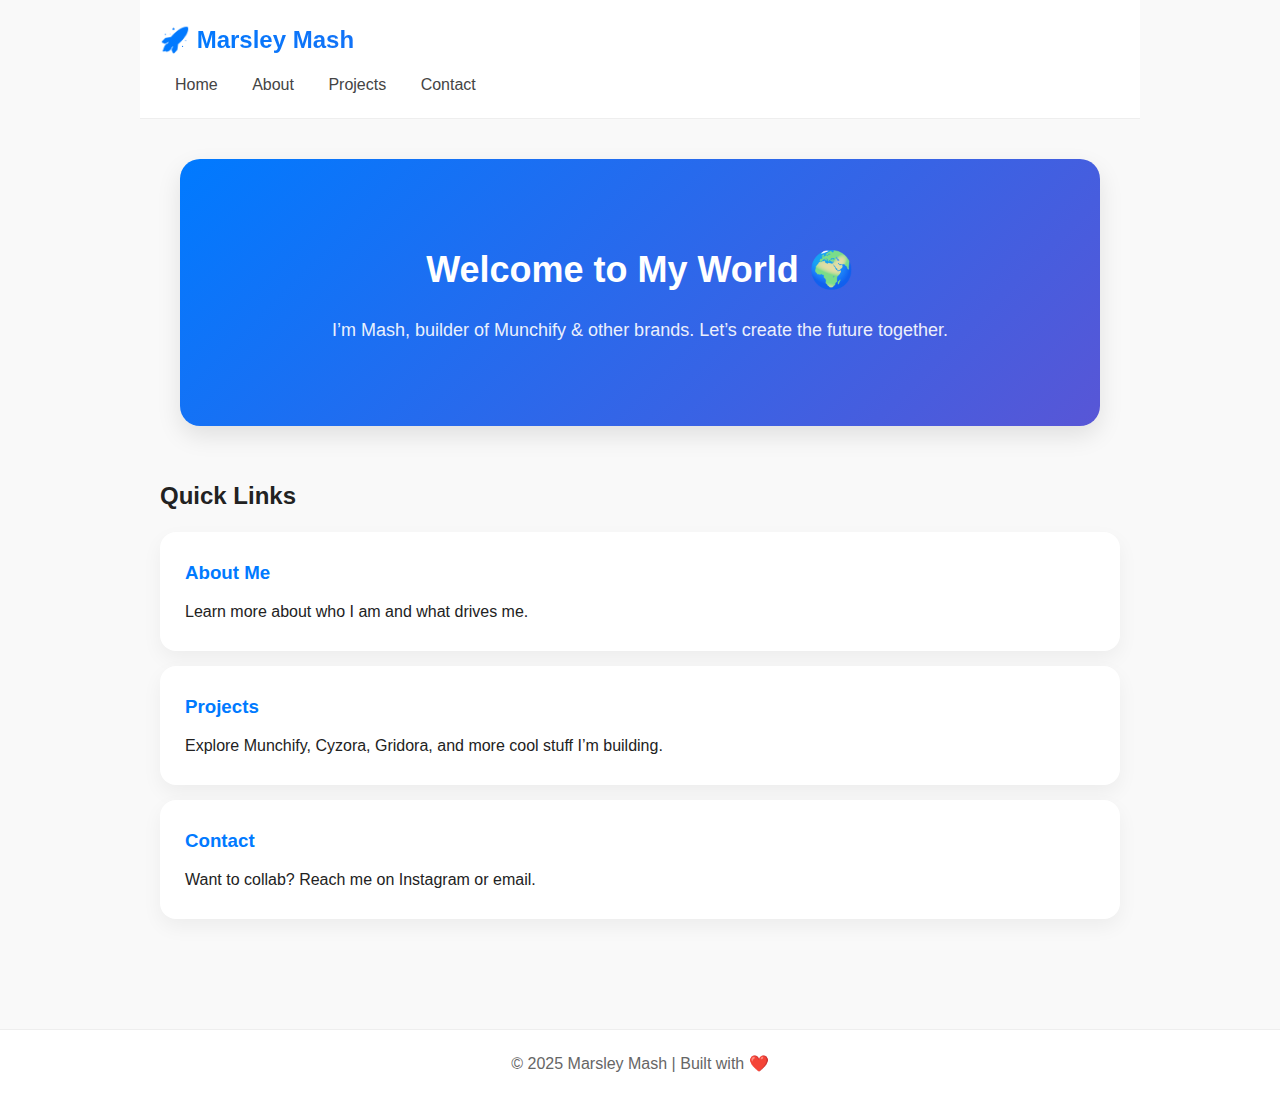
<file: index.html>
<!DOCTYPE html>
<html lang="en">
<head>
  <meta charset="UTF-8">
  <meta name="viewport" content="width=device-width, initial-scale=1.0">
  <title>Marsley Mash | Home</title>
  <link rel="stylesheet" href="style.css">
</head>
<body>
  <header class="container">
    <h1>🚀 Marsley Mash</h1>
    <nav>
      <a href="index.html">Home</a>
      <a href="about.html">About</a>
      <a href="projects.html">Projects</a>
      <a href="contact.html">Contact</a>
    </nav>
  </header>

  <main class="container">
    <section class="hero">
      <h2>Welcome to My World 🌍</h2>
      <p>I’m Mash, builder of Munchify & other brands. Let’s create the future together.</p>
    </section>

    <section>
      <h2>Quick Links</h2>
      <div class="card">
        <h3>About Me</h3>
        <p>Learn more about who I am and what drives me.</p>
      </div>
      <div class="card">
        <h3>Projects</h3>
        <p>Explore Munchify, Cyzora, Gridora, and more cool stuff I’m building.</p>
      </div>
      <div class="card">
        <h3>Contact</h3>
        <p>Want to collab? Reach me on Instagram or email.</p>
      </div>
    </section>
  </main>

  <footer>
    <p>© 2025 Marsley Mash | Built with ❤️</p>
  </footer>
</body>
</html>
</file>
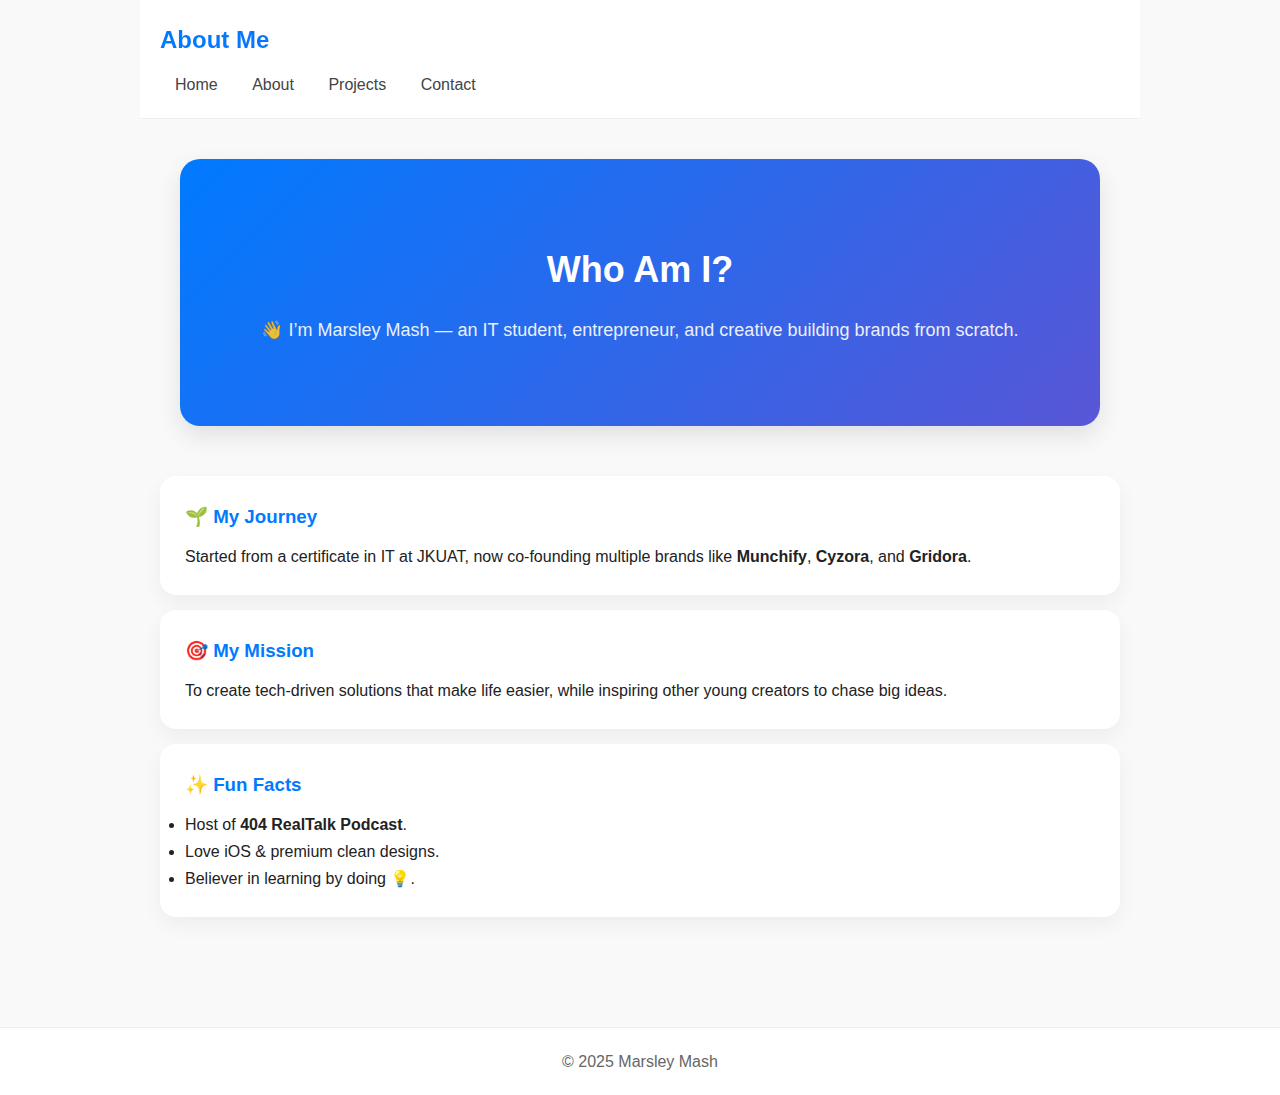
<file: about.html>
<!DOCTYPE html>
<html lang="en">
<head>
  <meta charset="UTF-8">
  <meta name="viewport" content="width=device-width, initial-scale=1.0">
  <title>About | Marsley Mash</title>
  <link rel="stylesheet" href="style.css">
</head>
<body>
  <header class="container">
    <h1>About Me</h1>
    <nav>
      <a href="index.html">Home</a>
      <a href="about.html">About</a>
      <a href="projects.html">Projects</a>
      <a href="contact.html">Contact</a>
    </nav>
  </header>

  <main class="container">
    <section class="hero">
      <h2>Who Am I?</h2>
      <p>👋 I’m Marsley Mash — an IT student, entrepreneur, and creative building brands from scratch.</p>
    </section>

    <section>
      <div class="card">
        <h3>🌱 My Journey</h3>
        <p>Started from a certificate in IT at JKUAT, now co-founding multiple brands like <strong>Munchify</strong>, <strong>Cyzora</strong>, and <strong>Gridora</strong>.</p>
      </div>
      <div class="card">
        <h3>🎯 My Mission</h3>
        <p>To create tech-driven solutions that make life easier, while inspiring other young creators to chase big ideas.</p>
      </div>
      <div class="card">
        <h3>✨ Fun Facts</h3>
        <ul>
          <li>Host of <strong>404 RealTalk Podcast</strong>.</li>
          <li>Love iOS & premium clean designs.</li>
          <li>Believer in learning by doing 💡.</li>
        </ul>
      </div>
    </section>
  </main>

  <footer>
    <p>© 2025 Marsley Mash</p>
  </footer>
</body>
</html>
</file>
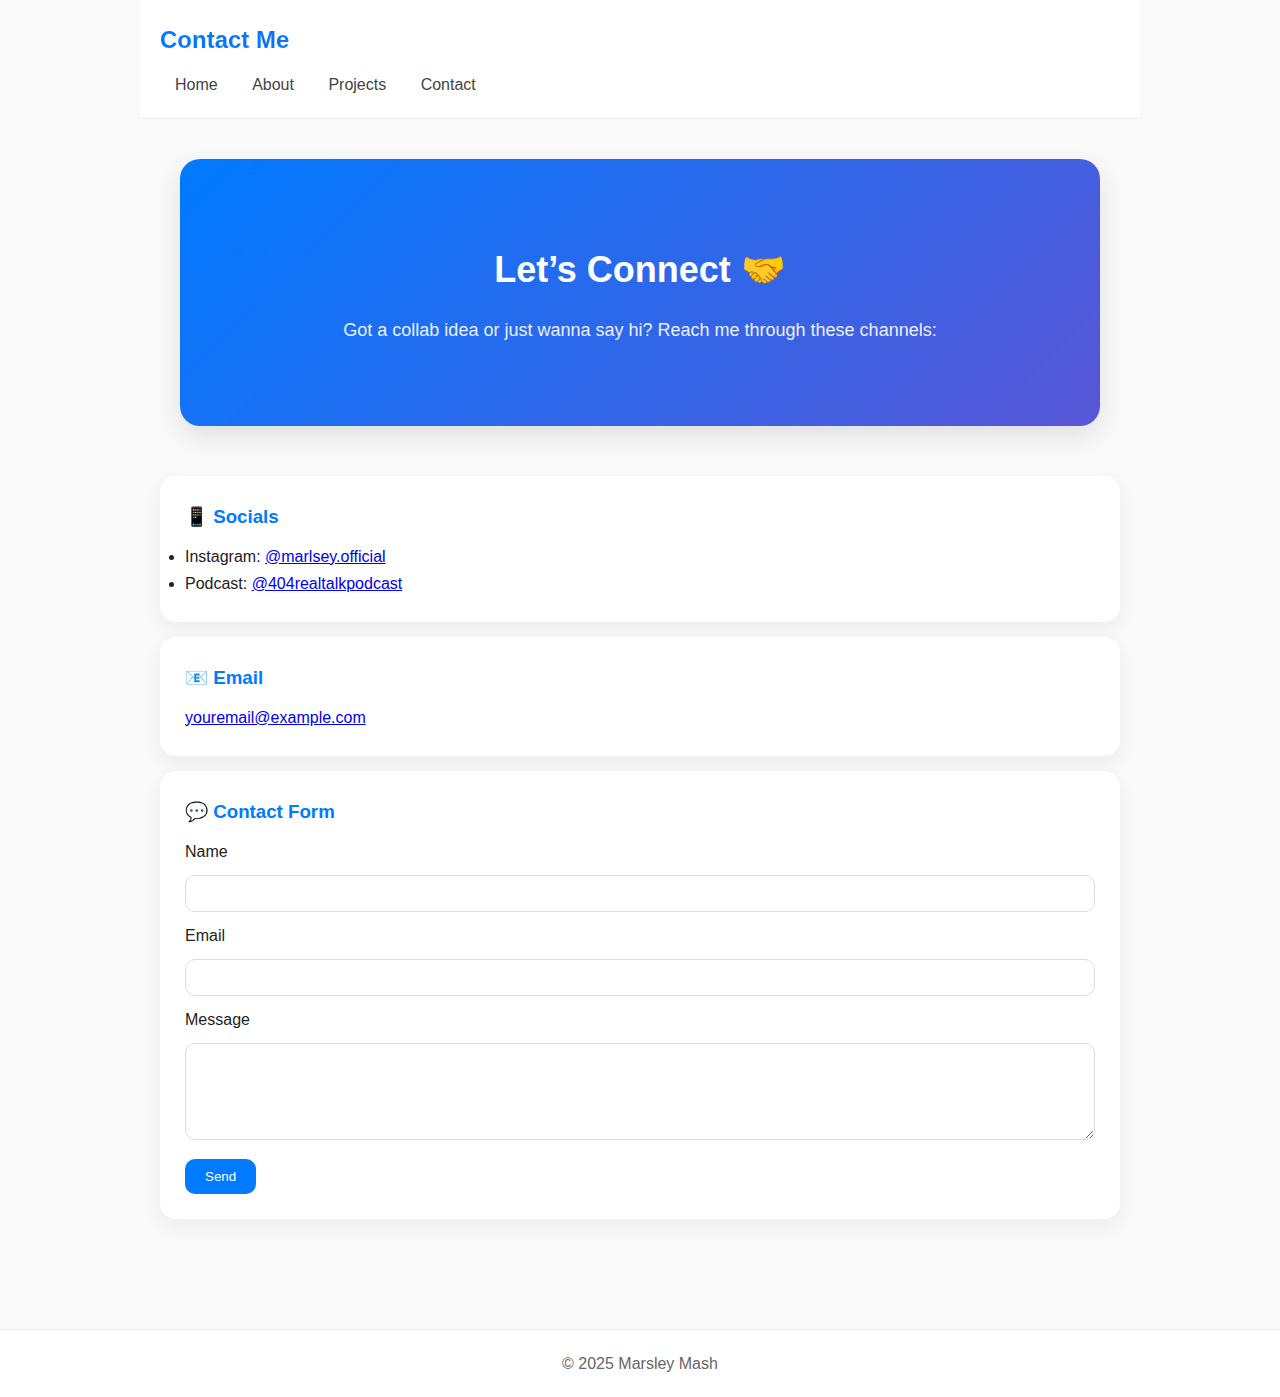
<file: contact.html>
<!DOCTYPE html>
<html lang="en">
<head>
  <meta charset="UTF-8">
  <meta name="viewport" content="width=device-width, initial-scale=1.0">
  <title>Contact | Marsley Mash</title>
  <link rel="stylesheet" href="style.css">
</head>
<body>
  <header class="container">
    <h1>Contact Me</h1>
    <nav>
      <a href="index.html">Home</a>
      <a href="about.html">About</a>
      <a href="projects.html">Projects</a>
      <a href="contact.html">Contact</a>
    </nav>
  </header>

  <main class="container">
    <section class="hero">
      <h2>Let’s Connect 🤝</h2>
      <p>Got a collab idea or just wanna say hi? Reach me through these channels:</p>
    </section>

    <section>
      <div class="card">
        <h3>📱 Socials</h3>
        <ul>
          <li>Instagram: <a href="https://instagram.com/marlsey.official">@marlsey.official</a></li>
          <li>Podcast: <a href="https://instagram.com/404realtalkpodcast">@404realtalkpodcast</a></li>
        </ul>
      </div>
      <div class="card">
        <h3>📧 Email</h3>
        <p><a href="mailto:youremail@example.com">youremail@example.com</a></p>
      </div>
      <div class="card">
        <h3>💬 Contact Form</h3>
        <form>
          <label>Name</label><br>
          <input type="text" style="width:100%; padding:10px; margin:10px 0; border-radius:10px; border:1px solid #ddd;"><br>
          <label>Email</label><br>
          <input type="email" style="width:100%; padding:10px; margin:10px 0; border-radius:10px; border:1px solid #ddd;"><br>
          <label>Message</label><br>
          <textarea style="width:100%; padding:10px; margin:10px 0; border-radius:10px; border:1px solid #ddd;" rows="5"></textarea><br>
          <button type="submit" style="background:#007aff; color:white; padding:10px 20px; border:none; border-radius:10px; cursor:pointer;">Send</button>
        </form>
      </div>
    </section>
  </main>

  <footer>
    <p>© 2025 Marsley Mash</p>
  </footer>
</body>
</html>
</file>
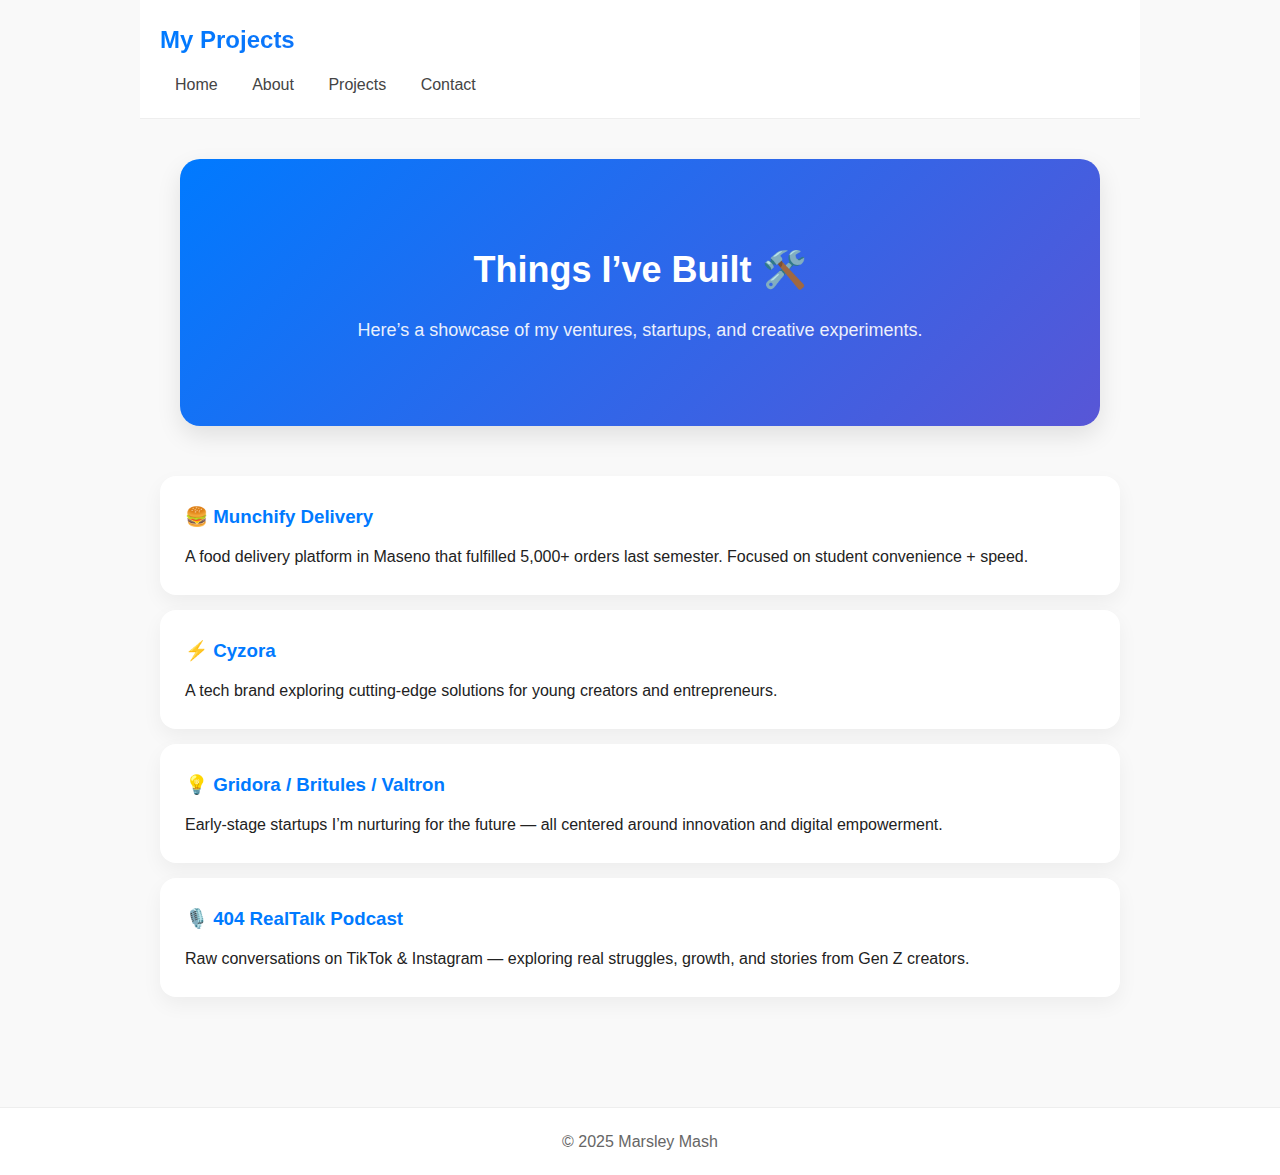
<file: projects.html>
<!DOCTYPE html>
<html lang="en">
<head>
  <meta charset="UTF-8">
  <meta name="viewport" content="width=device-width, initial-scale=1.0">
  <title>Projects | Marsley Mash</title>
  <link rel="stylesheet" href="style.css">
</head>
<body>
  <header class="container">
    <h1>My Projects</h1>
    <nav>
      <a href="index.html">Home</a>
      <a href="about.html">About</a>
      <a href="projects.html">Projects</a>
      <a href="contact.html">Contact</a>
    </nav>
  </header>

  <main class="container">
    <section class="hero">
      <h2>Things I’ve Built 🛠️</h2>
      <p>Here’s a showcase of my ventures, startups, and creative experiments.</p>
    </section>

    <section>
      <div class="card">
        <h3>🍔 Munchify Delivery</h3>
        <p>A food delivery platform in Maseno that fulfilled 5,000+ orders last semester. Focused on student convenience + speed.</p>
      </div>
      <div class="card">
        <h3>⚡ Cyzora</h3>
        <p>A tech brand exploring cutting-edge solutions for young creators and entrepreneurs.</p>
      </div>
      <div class="card">
        <h3>💡 Gridora / Britules / Valtron</h3>
        <p>Early-stage startups I’m nurturing for the future — all centered around innovation and digital empowerment.</p>
      </div>
      <div class="card">
        <h3>🎙️ 404 RealTalk Podcast</h3>
        <p>Raw conversations on TikTok & Instagram — exploring real struggles, growth, and stories from Gen Z creators.</p>
      </div>
    </section>
  </main>

  <footer>
    <p>© 2025 Marsley Mash</p>
  </footer>
</body>
</html>
</file>
<file: style.css>
/* Reset + font stack */
* {
  margin: 0;
  padding: 0;
  box-sizing: border-box;
  font-family: -apple-system, BlinkMacSystemFont, 'Segoe UI', Roboto, sans-serif;
}

/* Body */
body {
  background: #f9f9f9;
  color: #222;
  line-height: 1.7;
}

/* Container */
.container {
  max-width: 1000px;
  margin: auto;
  padding: 20px;
}

/* Header */
header {
  background: #fff;
  padding: 20px;
  border-bottom: 1px solid #eee;
  position: sticky;
  top: 0;
  z-index: 100;
}

header h1 {
  margin-bottom: 10px;
  font-size: 24px;
  font-weight: 600;
  background: linear-gradient(90deg, #007aff, #5856d6);
  -webkit-background-clip: text;
  -webkit-text-fill-color: transparent;
}

nav {
  margin-top: 10px;
}

nav a {
  margin: 0 15px;
  text-decoration: none;
  font-weight: 500;
  color: #444;
  transition: color 0.3s ease;
}

nav a:hover {
  color: #007aff;
}

/* Hero section */
.hero {
  text-align: center;
  padding: 80px 20px;
  background: linear-gradient(135deg, #007aff, #5856d6);
  color: white;
  border-radius: 20px;
  margin: 20px;
  box-shadow: 0 10px 25px rgba(0,0,0,0.1);
}

.hero h2 {
  font-size: 36px;
  margin-bottom: 15px;
}

.hero p {
  font-size: 18px;
  opacity: 0.9;
}

/* Sections */
section {
  margin: 50px 0;
}

/* Cards (for projects) */
.card {
  background: #fff;
  border-radius: 16px;
  padding: 25px;
  margin: 15px 0;
  box-shadow: 0 8px 20px rgba(0,0,0,0.05);
  transition: transform 0.2s ease, box-shadow 0.2s ease;
}

.card:hover {
  transform: translateY(-5px);
  box-shadow: 0 12px 28px rgba(0,0,0,0.12);
}

.card h3 {
  margin-bottom: 10px;
  color: #007aff;
}

/* Footer */
footer {
  text-align: center;
  padding: 20px;
  background: #fff;
  color: #666;
  border-top: 1px solid #eee;
  margin-top: 40px;
}
html {
  scroll-behavior: smooth;
}
</file>
